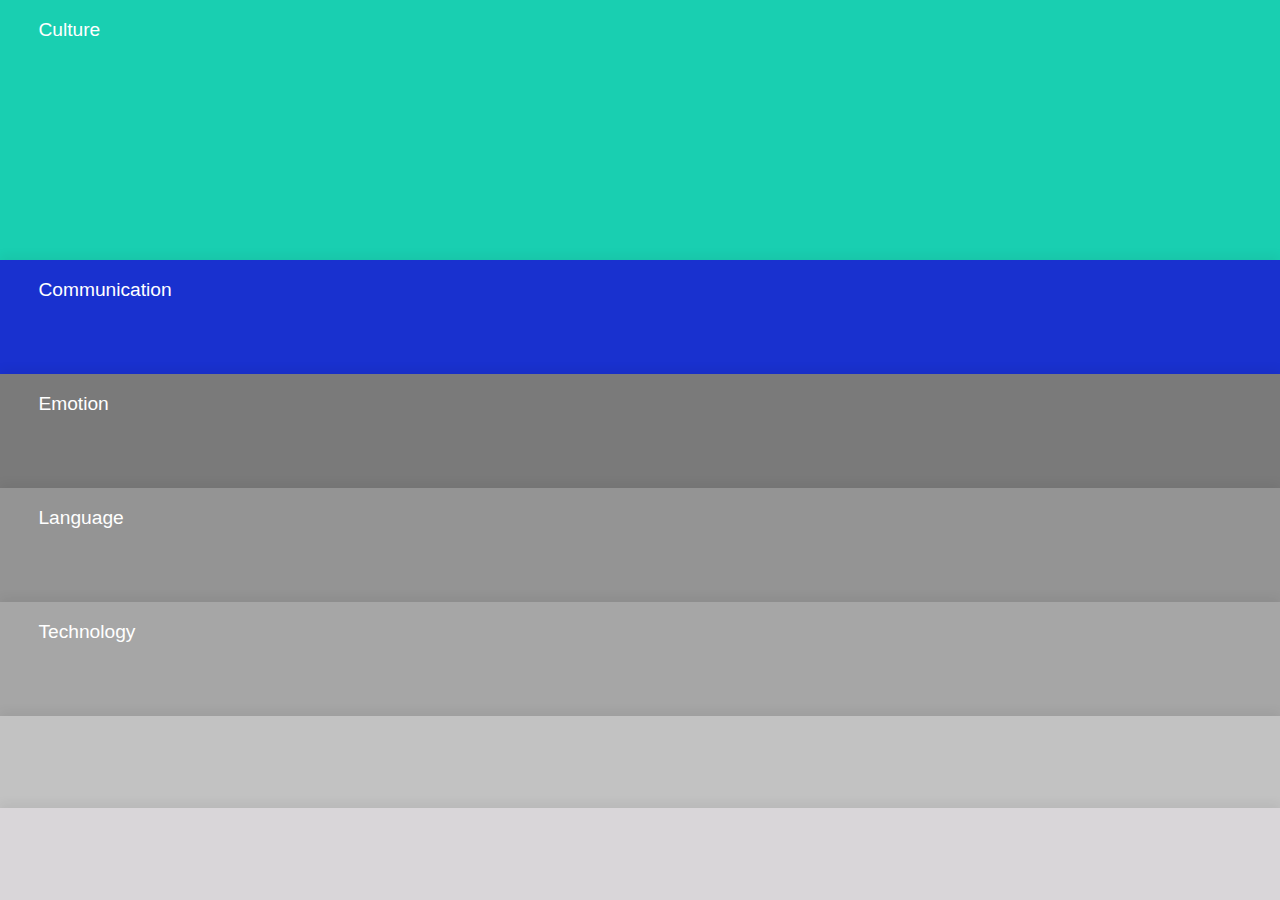
<file: index_highcontextculture.html>
<!DOCTYPE html>
<html lang="en" >

<head>
  <meta charset="UTF-8">
  <title>Gradient List w/ SCSS</title>
  <link rel="stylesheet" href="css/style.css">

  
</head>

<body>

  <ul class="graded-list">
  <li><a href="../dictionary-list/dictionary-list-detail/index.html">Culture</a></li>
  <li><a href="./dictionary-list-detail/index_communication.html">Communication</a></li>  
  <li>Emotion</li>
  <li>Language</li>
  <li>Technology</li>
  <li></li>
  <li></li> 
</ul>

	

</body>

</html>
</file>
<file: css/style.css>
html, body {
  height: 100%;
  width: 100%;
  margin: 0;
  overflow: hidden;
}

body {
  font-family: Abel, sans-serif;
  font-size: 120%;
}

ul {
  list-style-type: none;
  margin: 0;
  padding-left: 0;
  text-decoration: none;
}

.graded-list li:nth-child(1) {
  background-color: #19cfb1;
  text-decoration: none;
}

.graded-list li:nth-child(2) {
  background-color:#1931cf;
  text-decoration: none;
}

.graded-list li:nth-child(3) {
  background-color: #7a7a7a;
  text-decoration: none;
}

.graded-list li:nth-child(4) {
  background-color: #949494;
  text-decoration: none;
}

.graded-list li:nth-child(5) {
  background-color:#a6a6a6;
  text-decoration: none;
}

.graded-list li:nth-child(6) {
  background-color:#c2c2c2;
}

.graded-list li:nth-child(7) {
  background-color: #d9d6d9;
}

.graded-list li:nth-child(8) {
  background-color: #ebebeb;
}

.graded-list li:nth-child(9) {
  background-color: rgba(237, 216, 247, 0.5);
}

.graded-list li:nth-child(10) {
  background-color: rgba(247, 237, 251, 0.5);
}

.graded-list li:nth-child(11) {
  background-color: rgba(255, 255, 255, 0.5);
}

.graded-list li:nth-child(12) {
  background-color: rgba(255, 255, 255, 0.5);
}

.graded-list li:nth-child(13) {
  background-color: rgba(255, 255, 255, 0.5);
}

.graded-list li:nth-child(14) {
  background-color: rgba(255, 255, 255, 0.5);
}

.graded-list li:nth-child(15) {
  background-color: rgba(255, 255, 255, 0.5);
}

.graded-list li:nth-child(16) {
  background-color: rgba(255, 255, 255, 0.5);
}

.graded-list li:nth-child(17) {
  background-color: rgba(255, 255, 255, 0.5);
}

.graded-list li:nth-child(18) {
  background-color: rgba(255, 255, 255, 0.5);
}

.graded-list li:nth-child(19) {
  background-color: rgba(255, 255, 255, 0.5);
}

.graded-list li:nth-child(20) {
  background-color: rgba(255, 255, 255, 0.5);
}

.graded-list {
  background: -webkit-gradient(linear, left top, left bottom, from(indigo), to(orange));
  background: -moz-linear-gradient(top, indigo, orange);
  filter: progid:DXImageTransform.Microsoft.gradient(startColorstr='indigo', endColorstr='orange');
  display: flex;
  height: 100vh;
  flex-direction: column;
}

.graded-list li {
  flex-grow: 1;
  background-blend-mode: overlay;
  padding: 1em 0 0 2em;
  color: white;
  box-shadow: 0 -5px 10px rgba(0, 0, 0, 0.05);
  transition: all .2s ease-out;
}

.graded-list li:hover {
  flex-grow: 3;
text-decoration: none;
}



a:hover.graded-list li:hover {
	
	text-decoration: none;
}

a{
	text-decoration: none;
	 color: inherit; 
}


.back{
	position: relative;
	z-index: 22;
	top: 20px;
}
</file>
